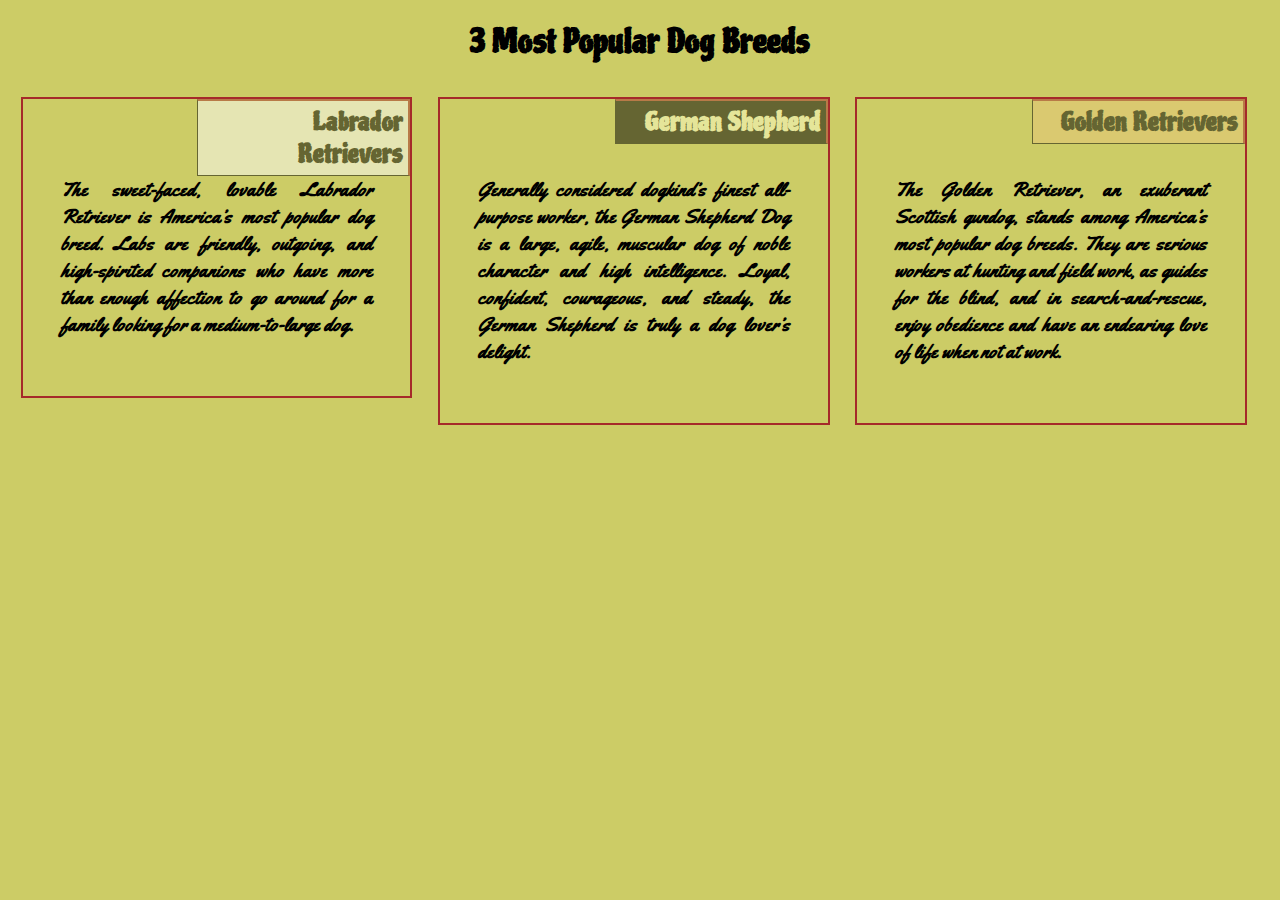
<file: Module2_Solution/index.html>
<!DOCTYPE html>
<html lang="en" dir="ltr">
<head>
	<meta charset="utf-8">
	<meta name="viewport" content="width=device-width, initial-scale=1">
	<title>Solution for Assignment 2</title>
	<link href="https://fonts.googleapis.com/css2?family=Open+Sans:ital,wght@1,300&family=Piedra&display=swap" rel="stylesheet">
	<link href="https://fonts.googleapis.com/css2?family=Yellowtail&display=swap" rel="stylesheet">
	<link rel="styleSheet" type="text/css" href="css/styleSheet.css">
</head>
<body> 
	<h1>3 Most Popular Dog Breeds</h1>
	<div>
		<section class="s1">
			<h2>Labrador Retrievers</h2>
			<p>The sweet-faced, lovable Labrador Retriever is America’s most popular dog breed. Labs are friendly, outgoing, and high-spirited companions who have more than enough affection to go around for a family looking for a medium-to-large dog.</p>
		</section>
	</div>
	<div>
		<section class="s2">
			<h2>German Shepherd</h2>
			<p>Generally considered dogkind’s finest all-purpose worker, the German Shepherd Dog is a large, agile, muscular dog of noble character and high intelligence. Loyal, confident, courageous, and steady, the German Shepherd is truly a dog lover’s delight.</p>
		</section>
	</div>
	<div>
		<section class="s3">
			<h2>Golden Retrievers</h2>
			<p>The Golden Retriever, an exuberant Scottish gundog, stands among America’s most popular dog breeds. They are serious workers at hunting and field work, as guides for the blind, and in search-and-rescue, enjoy obedience and have an endearing love of life when not at work.  </p>
		</section>
	</div>

</body>
</html>
</file>
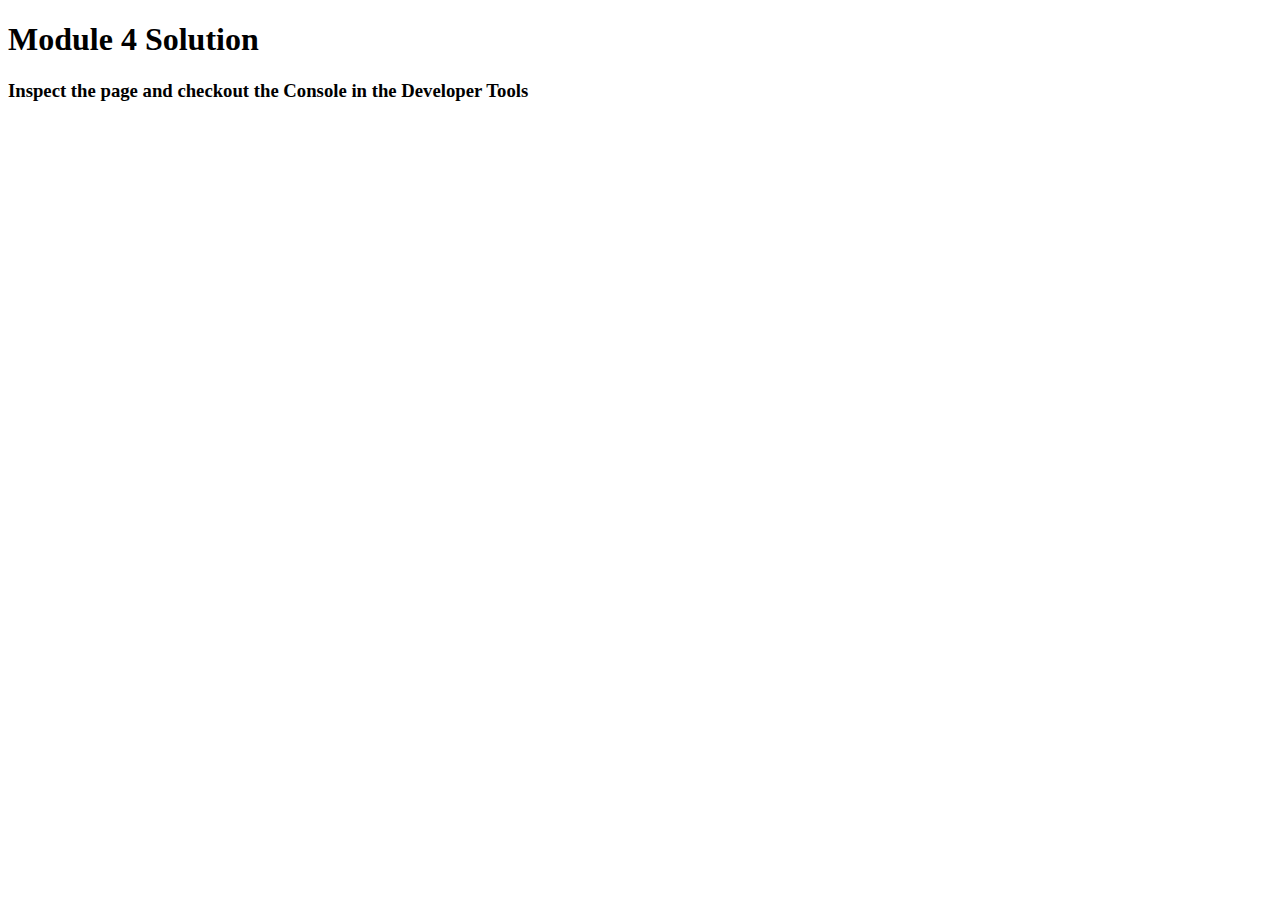
<file: Module4_Solution/index.html>
<!DOCTYPE html>
<html>
<head>
  <meta charset="utf-8">
  <title>Module 4 Solution</title>
  <script>
    var names = []; 
  </script>
  <script src="SpeakHello.js"></script>
  <script src="SpeakGoodBye.js"></script>
  <script src="script.js"></script>
</head>
<body>
  <h1>Module 4 Solution</h1>
  <h3>Inspect the page and checkout the Console in the Developer Tools</h3>
</body>
</html>
</file>
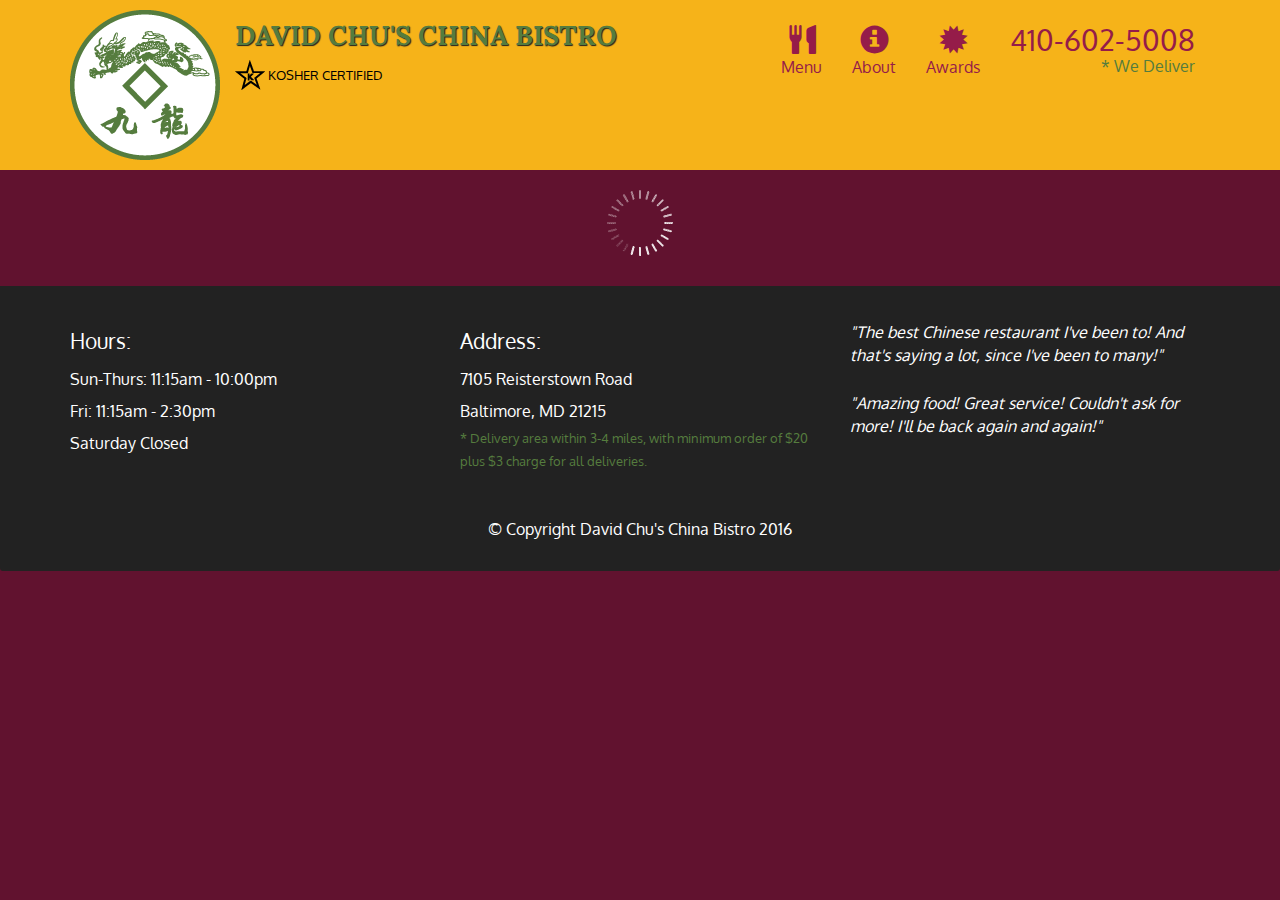
<file: Module5_Solution/index.html>
<!doctype html>
<html lang="en">
  <head>
    <meta charset="utf-8">
    <meta http-equiv="X-UA-Compatible" content="IE=edge">
    <meta name="viewport" content="width=device-width, initial-scale=1">
    <title>David Chu's China Bistro</title>
    <link rel="stylesheet" href="css/bootstrap.min.css">
    <link rel="stylesheet" href="css/styles.css">
    <link href='https://fonts.googleapis.com/css?family=Oxygen:400,300,700' rel='stylesheet' type='text/css'>
    <link href='https://fonts.googleapis.com/css?family=Lora' rel='stylesheet' type='text/css'>
  </head>
<body>
  <header>
    <nav id="header-nav" class="navbar navbar-default">
      <div class="container">
        <div class="navbar-header">
          <a href="index.html" class="pull-left visible-md visible-lg">
            <div id="logo-img" alt="Logo image"></div>
          </a>

          <div class="navbar-brand">
            <a href="index.html"><h1>David Chu's China Bistro</h1></a>
            <p>
              <img src="images/star-k-logo.png" alt="Kosher certification">
              <span>Kosher Certified</span>
            </p>
          </div>

          <button id="navbarToggle" type="button" class="navbar-toggle collapsed" data-toggle="collapse" data-target="#collapsable-nav" aria-expanded="false">
            <span class="sr-only">Toggle navigation</span>
            <span class="icon-bar"></span>
            <span class="icon-bar"></span>
            <span class="icon-bar"></span>
          </button>
        </div>
        
        <div id="collapsable-nav" class="collapse navbar-collapse">
           <ul id="nav-list" class="nav navbar-nav navbar-right">
            <li id="navHomeButton" class="visible-xs active">
              <a href="index.html">
                <span class="glyphicon glyphicon-home"></span> Home</a>
            </li>
            <li id="navMenuButton">
              <a href="#" onclick="$dc.loadMenuCategories();">
                <span class="glyphicon glyphicon-cutlery"></span><br class="hidden-xs"> Menu</a>
            </li>
            <li>
              <a href="#">
                <span class="glyphicon glyphicon-info-sign"></span><br class="hidden-xs"> About</a>
            </li>
            <li>
              <a href="#">
                <span class="glyphicon glyphicon-certificate"></span><br class="hidden-xs"> Awards</a>
            </li>
            <li id="phone" class="hidden-xs">
              <a href="tel:410-602-5008">
                <span>410-602-5008</span></a><div>* We Deliver</div>
            </li>
          </ul><!-- #nav-list -->
        </div><!-- .collapse .navbar-collapse -->
      </div><!-- .container -->
    </nav><!-- #header-nav -->
  </header>

  <div id="call-btn" class="visible-xs">
    <a class="btn" href="tel:410-602-5008">
    <span class="glyphicon glyphicon-earphone"></span>
    410-602-5008
    </a>
  </div>
  <div id="xs-deliver" class="text-center visible-xs">* We Deliver</div>

  <div id="main-content" class="container"></div>

  <footer class="panel-footer">
    <div class="container">
      <div class="row">
        <section id="hours" class="col-sm-4">
          <span>Hours:</span><br>
          Sun-Thurs: 11:15am - 10:00pm<br>
          Fri: 11:15am - 2:30pm<br>
          Saturday Closed
          <hr class="visible-xs">
        </section>
        <section id="address" class="col-sm-4">
          <span>Address:</span><br>
          7105 Reisterstown Road<br>
          Baltimore, MD 21215
          <p>* Delivery area within 3-4 miles, with minimum order of $20 plus $3 charge for all deliveries.</p>
          <hr class="visible-xs">
        </section>
        <section id="testimonials" class="col-sm-4">
          <p>"The best Chinese restaurant I've been to! And that's saying a lot, since I've been to many!"</p>
          <p>"Amazing food! Great service! Couldn't ask for more! I'll be back again and again!"</p>
        </section>
      </div>
      <div class="text-center">&copy; Copyright David Chu's China Bistro 2016</div>
    </div>
  </footer>

  <!-- jQuery (Bootstrap JS plugins depend on it) -->
  <script src="js/jquery-2.1.4.min.js"></script>
  <script src="js/bootstrap.min.js"></script>
  <script src="js/ajax-utils.js"></script>
  <script src="js/script.js"></script>
</body>
</html>
</file>
<file: Module2_Solution/css/styleSheet.css>
body{
	font-family: 'Yellowtail', cursive;
	background-color: #CCCC66;
}
h1{
	font-family: 'Piedra', cursive;
	text-align: center;
}

.s1, .s2, .s3{
  background-color: grey solid;
  border: 2px brown solid;
  text-align: justify;
  box-sizing: border-box;
  position: relative;
  float:left;
  box-sizing: border-box;
 }

p{
  margin-top: 40px;
  font-weight: bold;
  font-size: 20px;
}

.s1 h2{
	background-color: #FFFFFF;
	opacity: 0.5;
}
.s2 h2{
	background-color: black;
	color: #FFFFCC; 
	opacity: 0.5;
}
.s3 h2{
	background-color: #e8c77b;
	opacity: 0.5;
}

h2{
	font-family: 'Piedra', cursive;
	text-align: right;
	border: 2px brown solid;
	position: absolute;
	width: 200px;
	right: 0px;
	top: 0px;
	margin: 0px;
	border-bottom: 1px solid black;
	border-left: 1px solid black;
	padding: 5px; 
	font-size: 25px;
}


@media (min-width: 992px) {
  .s1, .s2, .s3{
    width:31%;
    margin: 1%;
    padding: 3%;
  }
}
@media (min-width: 768px) and (max-width: 991px){
  .s1, .s2{
    width: 48%;
    margin: 1%;
    padding: 1%;
  }
  .s3{
    width: 98%;
    margin: 1%;
    padding: 1%;
  }
  body{
  	background-size: cover;
  	background-position: center;
  	background-repeat: no-repeat;
  }
}
@media (max-width: 787px) {
  .s1, .s2, .s3{
    width: 94%;
    margin: 3%;
    padding: 1%;
  }
  body{
  	background-size: cover;
  	background-position: center;
  }
}
</file>
<file: Module5_Solution/css/styles.css>
body {
  font-size: 16px;
  color: #fff;
  background-color: #61122f;
  font-family: 'Oxygen', sans-serif;
}

/** HEADER **/
#header-nav {
  background-color: #f6b319;
  border-radius: 0;
  border: 0;
}

#logo-img {
  background: url('../images/restaurant-logo_large.png') no-repeat;
  width: 150px;
  height: 150px;
  margin: 10px 15px 10px 0;
}

.navbar-brand {
  padding-top: 25px;
}
.navbar-brand h1 { /* Restaurant name */
  font-family: 'Lora', serif;
  color: #557c3e;
  font-size: 1.5em;
  text-transform: uppercase;
  font-weight: bold;
  text-shadow: 1px 1px 1px #222;
  margin-top: 0;
  margin-bottom: 0;
  line-height: .75;
}
.navbar-brand a:hover, .navbar-brand a:focus {
  text-decoration: none;
}
.navbar-brand p { /* Kosher cert */
  color: #000;
  text-transform: uppercase;
  font-size: .7em;
  margin-top: 15px;
}
.navbar-brand p span { /* Star-K */
  vertical-align: middle;
}

#nav-list {
  margin-top: 10px;
}
#nav-list a {
  color: #951C49;
  text-align: center;
}
#nav-list a:hover {
  background: #E7E7E7;
}
#nav-list a span {
  font-size: 1.8em;
}

#phone {
  margin-top: 5px;
}
#phone a { /* Phone number */
  text-align: right;
  padding-bottom: 0;
}
#phone div { /* We Deliver */
  color: #557c3e;
  text-align: right;
  padding-right: 15px;
}

.navbar-header button.navbar-toggle, .navbar-header .icon-bar {
  border: 1px solid #61122f;
}
.navbar-header button.navbar-toggle {
  clear: both;
  margin-top: -30px;
}
/* END HEADER */

/* FOOTER */
.panel-footer {
  margin-top: 30px;
  padding-top: 35px;
  padding-bottom: 30px;
  background-color: #222;
  border-top: 0;
}
.panel-footer div.row {
  margin-bottom: 35px;
}
#hours, #address {
  line-height: 2;
}
#hours > span, #address > span {
  font-size: 1.3em;
}
#address p {
  color: #557c3e;
  font-size: .8em;
  line-height: 1.8;
}
#testimonials {
  font-style: italic;
}
#testimonials p:nth-child(2) {
  margin-top: 25px;
}
/* END FOOTER */



/* HOME PAGE */
.container .jumbotron {
  box-shadow: 0 0 50px #3F0C1F;
  border: 2px solid #3F0C1F;
}

#menu-tile, #specials-tile, #map-tile {
  height: 250px;
  width: 100%;
  margin-bottom: 15px;
  position: relative;
  border: 2px solid #3F0C1F;
  overflow: hidden;
}
#menu-tile:hover, #specials-tile:hover, #map-tile:hover {
  box-shadow: 0 1px 5px 1px #cccccc;
}
#menu-tile {
  background: url('../images/menu-tile.jpg') no-repeat;
  background-position: center;
}
#specials-tile {
  background: url('../images/specials-tile.jpg') no-repeat;
  background-position: center;
}
#menu-tile span, #specials-tile span, #map-tile span {
  position: absolute;
  bottom: 0;
  right: 0;
  width: 100%;
  text-align: center;
  font-size: 1.6em;
  text-transform: uppercase;
  background-color: #000;
  color: #fff;
  opacity: .8;
}
/* END HOME PAGE */

/* MENU CATEGORIES PAGE */
.category-tile { 
  position: relative;
  border: 2px solid #3F0C1F;
  overflow: hidden;
  width: 200px;
  height: 200px;
  margin: 0 auto 15px;
}
.category-tile span {
  position: absolute;
  bottom: 0;
  right: 0;
  width: 100%;
  text-align: center;
  font-size: 1.2em;
  text-transform: uppercase;
  background-color: #000;
  color: #fff;
  opacity: .8;
}
.category-tile:hover {
  box-shadow: 0 1px 5px 1px #cccccc;
}

#menu-categories-title + div {
  margin-bottom: 50px;
}
/* END MENU CATEGORIES PAGE */

/* SINGLE CATEGORY PAGE */
.menu-item-tile {
  margin-bottom: 25px;
}
.menu-item-tile hr {
  width: 80%;
}
.menu-item-tile .menu-item-price {
  font-size: 1.1em;
  text-align: right;
  margin-top: -15px;
  margin-right: -15px;
}
.menu-item-tile .menu-item-price span {
  font-size: .6em;
}
.menu-item-photo {
  position: relative;
  border: 2px solid #3F0C1F; 
  overflow: hidden;
  padding: 0;
  margin-right: -15px;
  margin-left: auto;
  margin-bottom: 20px;
  max-width: 250px;
}
.menu-item-photo div {
  position: absolute;
  bottom: 0;
  right: 0;
  width: 80px;
  background-color: #557c3e;
  text-align: center;
}
.menu-item-description {
  padding-right: 30px;
}
h3.menu-item-title {
  margin: 0 0 10px;
}
.menu-item-details {
  font-size: .9em;
  font-style: italic;
}
/* END SINGLE CATEGORY PAGE */


/********** Large devices only **********/
@media (min-width: 1200px) {
  .container .jumbotron {
    background: url('../images/jumbotron_1200.jpg') no-repeat;
    height: 675px;
  }
}

/********** Medium devices only **********/
@media (min-width: 992px) and (max-width: 1199px) {
  /* Header */
  #logo-img {
    background: url('../images/restaurant-logo_medium.png') no-repeat;
    width: 100px;
    height: 100px;
    margin: 5px 5px 5px 0;
  }
  /* End Header */

  /* Home Page */
  .container .jumbotron {
    background: url('../images/jumbotron_992.jpg') no-repeat;
    height: 558px;
  }
  /* End Home Page */
}

/********** Small devices only **********/
@media (min-width: 768px) and (max-width: 991px) {
  /* Home Page */
  .container .jumbotron {
    background: url('../images/jumbotron_768.jpg') no-repeat;
    height: 432px;
  }
  /* End Home Page */
}

/********** Extra small devices only **********/
@media (max-width: 767px) {
  /* Header */
  .navbar-brand {
    padding-top: 10px;
    height: 80px;
  }
  .navbar-brand h1 { /* Restaurant name */
    padding-top: 10px;
    font-size: 5vw; /* 1vw = 1% of viewport width */
  }
  .navbar-brand p { /* Kosher cert */
    font-size: .6em;
    margin-top: 12px;
  }
  .navbar-brand p img { /* Star-K */
    height: 20px;
  }

  #collapsable-nav a { /* Collapsed nav menu text */
    font-size: 1.2em;
  }
  #collapsable-nav a span { /* Collapsed nav menu glyph */
    font-size: 1em;
    margin-right: 5px;
  }

  #call-btn > a {
    font-size: 1.5em;
    display: block;
    margin: 0 20px;
    padding: 10px;
    border: 2px solid #fff;
    background-color: #f6b319;
    color: #951c49;
  }
  #xs-deliver {
    margin-top: 5px;
    font-size: .7em;
    letter-spacing: .1em;
    text-transform: uppercase;
  }
  /* End Header */

  /* Footer */
  .panel-footer section {
    margin-bottom: 30px;
    text-align: center;
  }
  .panel-footer section:nth-child(3) {
    margin-bottom: 0; /* margin already exists on the whole row */
  }
  .panel-footer section hr {
    width: 50%;
  }
  /* End Footer */

  /* Home Page */
  .container .jumbotron {
    margin-top: 30px;
    padding: 0;
  }
  #menu-tile, #specials-tile {
    width: 360px;
    margin: 0 auto 15px;
  }

  .menu-item-photo {
    margin-right: auto;
  }
  .menu-item-tile .menu-item-price {
    text-align: center;
  }
  .menu-item-description {
    text-align: center;;
  }
}


/********** Super extra small devices Only :-) (e.g., iPhone 4) **********/
@media (max-width: 479px) {
  /* Header */
  .navbar-brand h1 { /* Restaurant name */
    padding-top: 5px;
    font-size: 6vw;
  }
  /* End Header */
  
  /* Home page */
  #menu-tile, #specials-tile {
    width: 280px;
    margin: 0 auto 15px;
  }

  .col-xxs-12 {
    position: relative;
    min-height: 1px;
    padding-right: 15px;
    padding-left: 15px;
    float: left;
    width: 100%;
  }
}
</file>
